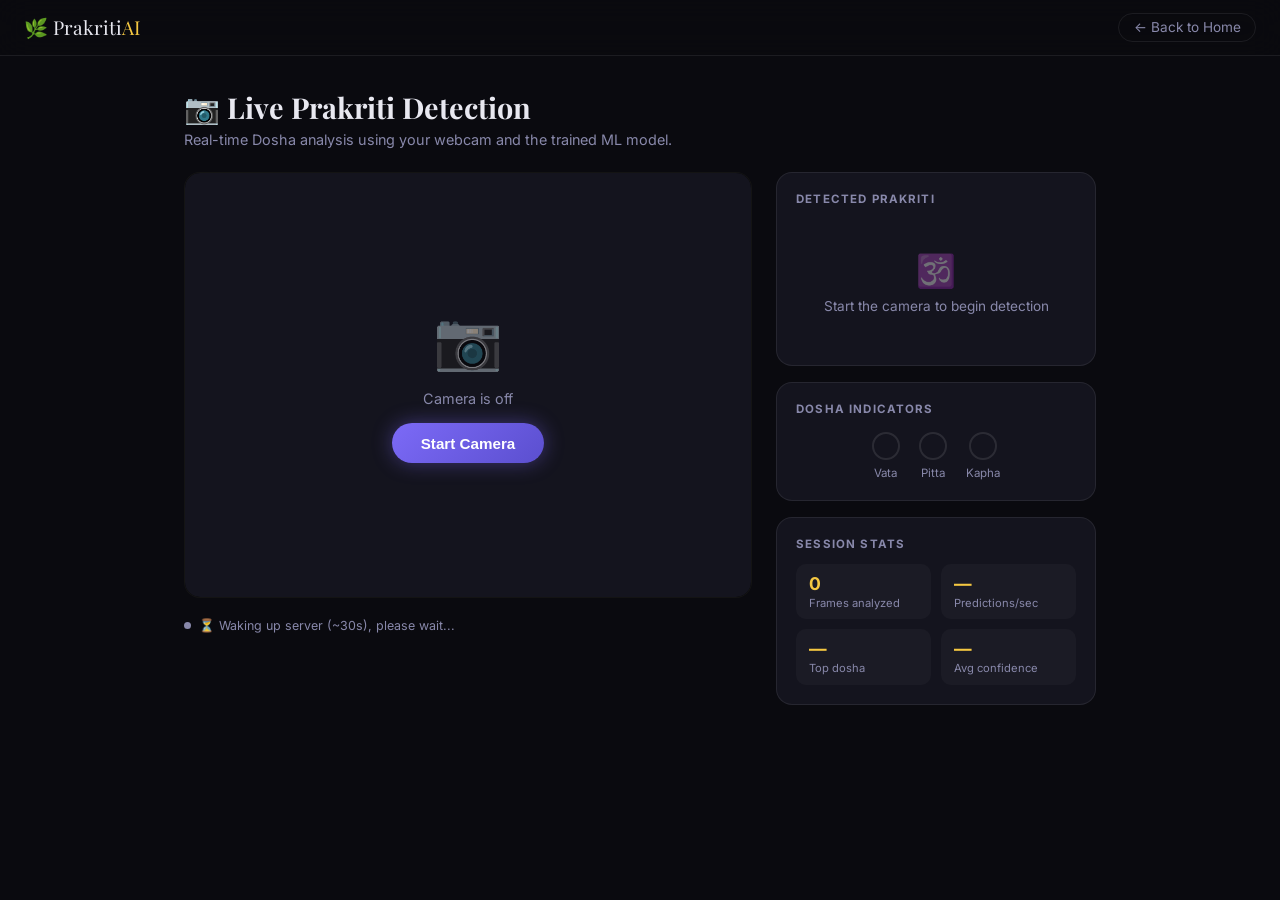
<file: camera.html>
<!DOCTYPE html>
<html lang="en">

<head>
    <meta charset="UTF-8" />
    <meta name="viewport" content="width=device-width, initial-scale=1.0" />
    <title>Prakriti Live Cam</title>
    <link
        href="https://fonts.googleapis.com/css2?family=Playfair+Display:wght@700&family=Inter:wght@400;600&display=swap"
        rel="stylesheet" />
    <style>
        *,
        *::before,
        *::after {
            box-sizing: border-box;
            margin: 0;
            padding: 0;
        }

        :root {
            --vata: #a78bfa;
            --pitta: #fb923c;
            --kapha: #4ade80;
            --bg: #0a0a0f;
            --card: #14141e;
            --border: rgba(255, 255, 255, 0.08);
            --text: #e8e8f0;
            --muted: #8888aa;
            --gold: #f5c842;
        }

        body {
            font-family: 'Inter', sans-serif;
            background: var(--bg);
            color: var(--text);
            min-height: 100vh;
        }

        /* Nav */
        .nav {
            display: flex;
            align-items: center;
            gap: 1rem;
            padding: 0.8rem 1.5rem;
            background: rgba(10, 10, 15, 0.9);
            border-bottom: 1px solid var(--border);
            backdrop-filter: blur(16px);
            position: sticky;
            top: 0;
            z-index: 10;
        }

        .nav-logo {
            font-family: 'Playfair Display', serif;
            font-size: 1.2rem;
        }

        .nav-logo span {
            color: var(--gold);
        }

        .nav-back {
            margin-left: auto;
            color: var(--muted);
            text-decoration: none;
            font-size: 0.85rem;
            border: 1px solid var(--border);
            border-radius: 50px;
            padding: 0.35rem 0.9rem;
            transition: all 0.2s;
        }

        .nav-back:hover {
            color: var(--text);
            border-color: rgba(255, 255, 255, 0.2);
        }

        /* Layout */
        .page {
            max-width: 960px;
            margin: 0 auto;
            padding: 2rem 1.5rem;
        }

        .page-title {
            font-family: 'Playfair Display', serif;
            font-size: 1.8rem;
            margin-bottom: 0.3rem;
        }

        .page-sub {
            color: var(--muted);
            font-size: 0.9rem;
            margin-bottom: 1.5rem;
        }

        /* Main grid */
        .grid {
            display: grid;
            grid-template-columns: 1fr 320px;
            gap: 1.5rem;
        }

        @media(max-width:720px) {
            .grid {
                grid-template-columns: 1fr;
            }
        }

        /* Camera box */
        .cam-wrap {
            position: relative;
            background: #000;
            border-radius: 16px;
            overflow: hidden;
            border: 1px solid var(--border);
            aspect-ratio: 4/3;
        }

        #video {
            width: 100%;
            height: 100%;
            object-fit: cover;
            display: block;
            transform: scaleX(-1);
        }

        #overlay {
            position: absolute;
            inset: 0;
            pointer-events: none;
        }

        /* Start screen */
        .cam-start {
            position: absolute;
            inset: 0;
            display: flex;
            flex-direction: column;
            align-items: center;
            justify-content: center;
            gap: 1rem;
            background: var(--card);
        }

        .cam-start-icon {
            font-size: 3.5rem;
            opacity: 0.5;
        }

        .cam-start p {
            color: var(--muted);
            font-size: 0.9rem;
        }

        .btn-start {
            background: linear-gradient(135deg, #7c6af7, #5b4fcf);
            color: #fff;
            border: none;
            border-radius: 50px;
            padding: 0.7rem 1.8rem;
            font-size: 0.95rem;
            font-weight: 600;
            cursor: pointer;
            transition: transform 0.2s, box-shadow 0.2s;
            box-shadow: 0 0 20px rgba(124, 106, 247, 0.4);
        }

        .btn-start:hover {
            transform: scale(1.05);
        }

        /* Controls bar */
        .controls {
            display: flex;
            gap: 0.7rem;
            margin-top: 0.8rem;
            flex-wrap: wrap;
        }

        .btn-ctrl {
            display: flex;
            align-items: center;
            gap: 0.4rem;
            background: var(--card);
            border: 1px solid var(--border);
            color: var(--text);
            border-radius: 50px;
            padding: 0.45rem 1rem;
            font-size: 0.82rem;
            font-weight: 500;
            cursor: pointer;
            transition: all 0.2s;
        }

        .btn-ctrl:hover {
            border-color: rgba(255, 255, 255, 0.2);
            background: rgba(255, 255, 255, 0.05);
        }

        .btn-ctrl.active {
            border-color: #7c6af7;
            color: var(--vata);
        }

        .btn-ctrl.danger {
            border-color: rgba(248, 113, 113, 0.3);
            color: #f87171;
        }

        .btn-ctrl.danger:hover {
            background: rgba(248, 113, 113, 0.1);
        }

        /* Side panel */
        .panel {
            display: flex;
            flex-direction: column;
            gap: 1rem;
        }

        /* Result card */
        .result-card {
            background: var(--card);
            border: 1px solid var(--border);
            border-radius: 16px;
            padding: 1.2rem;
        }

        .result-card h3 {
            font-size: 0.72rem;
            color: var(--muted);
            letter-spacing: 0.1em;
            text-transform: uppercase;
            margin-bottom: 0.8rem;
        }

        .dosha-display {
            display: flex;
            align-items: center;
            gap: 0.8rem;
            margin-bottom: 1rem;
        }

        .dosha-emoji {
            font-size: 2.2rem;
        }

        .dosha-name-big {
            font-family: 'Playfair Display', serif;
            font-size: 1.5rem;
            font-weight: 700;
        }

        .dosha-conf {
            font-size: 0.8rem;
            color: var(--muted);
            margin-top: 0.1rem;
        }

        .conf-bar-wrap {
            margin-bottom: 1rem;
        }

        .conf-bar-label {
            display: flex;
            justify-content: space-between;
            font-size: 0.75rem;
            color: var(--muted);
            margin-bottom: 0.3rem;
        }

        .conf-bar {
            height: 6px;
            background: rgba(255, 255, 255, 0.06);
            border-radius: 3px;
            overflow: hidden;
        }

        .conf-bar-fill {
            height: 100%;
            border-radius: 3px;
            transition: width 0.4s ease;
        }

        .top3-list {
            display: flex;
            flex-direction: column;
            gap: 0.5rem;
        }

        .top3-item {
            display: flex;
            align-items: center;
            gap: 0.6rem;
        }

        .top3-rank {
            font-size: 0.7rem;
            color: var(--muted);
            width: 14px;
        }

        .top3-name {
            font-size: 0.82rem;
            flex: 1;
        }

        .top3-pct {
            font-size: 0.78rem;
            color: var(--muted);
        }

        .top3-bar {
            flex: 1;
            height: 4px;
            background: rgba(255, 255, 255, 0.06);
            border-radius: 2px;
            overflow: hidden;
        }

        .top3-bar-fill {
            height: 100%;
            border-radius: 2px;
            transition: width 0.4s;
        }

        /* LED indicators */
        .led-panel {
            background: var(--card);
            border: 1px solid var(--border);
            border-radius: 16px;
            padding: 1.2rem;
        }

        .led-panel h3 {
            font-size: 0.72rem;
            color: var(--muted);
            letter-spacing: 0.1em;
            text-transform: uppercase;
            margin-bottom: 1rem;
        }

        .leds {
            display: flex;
            gap: 1.2rem;
            justify-content: center;
        }

        .led-item {
            display: flex;
            flex-direction: column;
            align-items: center;
            gap: 0.4rem;
        }

        .led {
            width: 28px;
            height: 28px;
            border-radius: 50%;
            border: 2px solid rgba(255, 255, 255, 0.1);
            transition: all 0.3s;
        }

        .led.on-vata {
            background: var(--vata);
            box-shadow: 0 0 16px var(--vata);
            border-color: var(--vata);
        }

        .led.on-pitta {
            background: var(--pitta);
            box-shadow: 0 0 16px var(--pitta);
            border-color: var(--pitta);
        }

        .led.on-kapha {
            background: var(--kapha);
            box-shadow: 0 0 16px var(--kapha);
            border-color: var(--kapha);
        }

        .led-label {
            font-size: 0.72rem;
            color: var(--muted);
        }

        /* Stats */
        .stats-card {
            background: var(--card);
            border: 1px solid var(--border);
            border-radius: 16px;
            padding: 1.2rem;
        }

        .stats-card h3 {
            font-size: 0.72rem;
            color: var(--muted);
            letter-spacing: 0.1em;
            text-transform: uppercase;
            margin-bottom: 0.8rem;
        }

        .stats-grid {
            display: grid;
            grid-template-columns: 1fr 1fr;
            gap: 0.6rem;
        }

        .stat-item {
            background: rgba(255, 255, 255, 0.03);
            border-radius: 10px;
            padding: 0.6rem 0.8rem;
        }

        .stat-val {
            font-size: 1.1rem;
            font-weight: 700;
            color: var(--gold);
        }

        .stat-lbl {
            font-size: 0.7rem;
            color: var(--muted);
            margin-top: 0.1rem;
        }

        /* Status bar */
        .status-bar {
            display: flex;
            align-items: center;
            gap: 0.5rem;
            font-size: 0.78rem;
            color: var(--muted);
            margin-top: 0.5rem;
        }

        .status-dot {
            width: 7px;
            height: 7px;
            border-radius: 50%;
            background: var(--muted);
            flex-shrink: 0;
        }

        .status-dot.live {
            background: var(--kapha);
            animation: blink 1.5s infinite;
        }

        .status-dot.error {
            background: #f87171;
        }

        @keyframes blink {

            0%,
            100% {
                opacity: 1
            }

            50% {
                opacity: 0.3
            }
        }

        /* Placeholder state */
        .placeholder {
            text-align: center;
            padding: 2rem 1rem;
            color: var(--muted);
            font-size: 0.85rem;
        }

        .placeholder-icon {
            font-size: 2rem;
            margin-bottom: 0.5rem;
            opacity: 0.4;
        }
    </style>
</head>

<body>

    <nav class="nav">
        <div class="nav-logo">🌿 Prakriti<span>AI</span></div>
        <a href="index.html" class="nav-back">← Back to Home</a>
    </nav>

    <div class="page">
        <h1 class="page-title">📷 Live Prakriti Detection</h1>
        <p class="page-sub">Real-time Dosha analysis using your webcam and the trained ML model.</p>

        <div class="grid">

            <!-- Camera -->
            <div>
                <div class="cam-wrap">
                    <video id="video" autoplay playsinline muted></video>
                    <canvas id="overlay"></canvas>
                    <div class="cam-start" id="camStart">
                        <div class="cam-start-icon">📷</div>
                        <p>Camera is off</p>
                        <button class="btn-start" onclick="startCamera()">Start Camera</button>
                    </div>
                </div>

                <div class="controls">
                    <button class="btn-ctrl" id="btnPause" onclick="togglePause()" style="display:none">⏸ Pause</button>
                    <button class="btn-ctrl" id="btnFlip" onclick="toggleFlip()" style="display:none">🔄 Flip</button>
                    <button class="btn-ctrl danger" id="btnStop" onclick="stopCamera()" style="display:none">⏹
                        Stop</button>
                </div>

                <div class="status-bar">
                    <div class="status-dot" id="statusDot"></div>
                    <span id="statusText">Camera off — click Start Camera</span>
                </div>
            </div>

            <!-- Side panel -->
            <div class="panel">

                <!-- Result -->
                <div class="result-card">
                    <h3>Detected Prakriti</h3>
                    <div id="resultArea">
                        <div class="placeholder">
                            <div class="placeholder-icon">🕉️</div>
                            Start the camera to begin detection
                        </div>
                    </div>
                </div>

                <!-- LEDs -->
                <div class="led-panel">
                    <h3>Dosha Indicators</h3>
                    <div class="leds">
                        <div class="led-item">
                            <div class="led" id="ledVata"></div>
                            <span class="led-label">Vata</span>
                        </div>
                        <div class="led-item">
                            <div class="led" id="ledPitta"></div>
                            <span class="led-label">Pitta</span>
                        </div>
                        <div class="led-item">
                            <div class="led" id="ledKapha"></div>
                            <span class="led-label">Kapha</span>
                        </div>
                    </div>
                </div>

                <!-- Stats -->
                <div class="stats-card">
                    <h3>Session Stats</h3>
                    <div class="stats-grid">
                        <div class="stat-item">
                            <div class="stat-val" id="statFrames">0</div>
                            <div class="stat-lbl">Frames analyzed</div>
                        </div>
                        <div class="stat-item">
                            <div class="stat-val" id="statFPS">—</div>
                            <div class="stat-lbl">Predictions/sec</div>
                        </div>
                        <div class="stat-item">
                            <div class="stat-val" id="statTop">—</div>
                            <div class="stat-lbl">Top dosha</div>
                        </div>
                        <div class="stat-item">
                            <div class="stat-val" id="statConf">—</div>
                            <div class="stat-lbl">Avg confidence</div>
                        </div>
                    </div>
                </div>

            </div>
        </div>
    </div>

    <script>
        // ── Config ────────────────────────────────────────────────────────────────────
        const API = (location.hostname === "localhost" || location.hostname === "127.0.0.1")
            ? "http://localhost:5001"
            : "https://prakriti-1.onrender.com";

        // Wake up Render on page load (free tier sleeps after inactivity)
        fetch(`${API}/health`).then(() => {
            document.getElementById('statusText').textContent = '✅ Server ready — click Start Camera';
            document.getElementById('statusDot').className = 'status-dot live';
        }).catch(() => {
            document.getElementById('statusText').textContent = '⏳ Waking up server (~30s), please wait...';
            const wake = setInterval(() => {
                fetch(`${API}/health`).then(() => {
                    clearInterval(wake);
                    document.getElementById('statusText').textContent = '✅ Server ready — click Start Camera';
                    document.getElementById('statusDot').className = 'status-dot live';
                }).catch(() => { });
            }, 5000);
        });

        const INFER_INTERVAL_MS = 1200; // send a frame every 1.2s

        const DOSHA_META = {
            'Vata': { emoji: '💨', color: '#a78bfa' },
            'Pitta': { emoji: '🔥', color: '#fb923c' },
            'Kapha': { emoji: '🌍', color: '#4ade80' },
            'Vata-Kapha': { emoji: '💨🌍', color: '#a78bfa' },
            'Pitta-Kapha': { emoji: '🔥🌍', color: '#fb923c' },
            'Vata-Pitta': { emoji: '💨🔥', color: '#f5c842' },
        };

        // ── State ─────────────────────────────────────────────────────────────────────
        let stream = null;
        let inferTimer = null;
        let paused = false;
        let flipped = true;
        let frameCount = 0;
        let confSum = 0;
        let topDosha = null;
        let topCount = {};
        let lastInferAt = 0;
        let inferPerSec = 0;
        let inferTick = 0;

        const video = document.getElementById('video');
        const overlay = document.getElementById('overlay');
        const ctx = overlay.getContext('2d');

        // ── Camera ────────────────────────────────────────────────────────────────────
        async function startCamera() {
            try {
                stream = await navigator.mediaDevices.getUserMedia({ video: { facingMode: 'user', width: 640, height: 480 }, audio: false });
                video.srcObject = stream;
                await video.play();

                document.getElementById('camStart').style.display = 'none';
                document.getElementById('btnPause').style.display = '';
                document.getElementById('btnFlip').style.display = '';
                document.getElementById('btnStop').style.display = '';

                setStatus('live', 'Live — analyzing every 1.2s');
                startInference();
            } catch (err) {
                setStatus('error', 'Camera access denied — allow camera in browser settings');
            }
        }

        function stopCamera() {
            if (stream) { stream.getTracks().forEach(t => t.stop()); stream = null; }
            clearInterval(inferTimer);
            video.srcObject = null;
            ctx.clearRect(0, 0, overlay.width, overlay.height);
            document.getElementById('camStart').style.display = 'flex';
            document.getElementById('btnPause').style.display = 'none';
            document.getElementById('btnFlip').style.display = 'none';
            document.getElementById('btnStop').style.display = 'none';
            setStatus('', 'Camera off — click Start Camera');
            resetLEDs();
        }

        function togglePause() {
            paused = !paused;
            document.getElementById('btnPause').textContent = paused ? '▶ Resume' : '⏸ Pause';
            document.getElementById('btnPause').classList.toggle('active', paused);
            setStatus(paused ? '' : 'live', paused ? 'Paused' : 'Live — analyzing every 1.2s');
        }

        function toggleFlip() {
            flipped = !flipped;
            video.style.transform = flipped ? 'scaleX(-1)' : 'scaleX(1)';
        }

        // ── Inference loop ────────────────────────────────────────────────────────────
        function startInference() {
            inferTimer = setInterval(async () => {
                if (paused || !stream) return;
                await runInference();
            }, INFER_INTERVAL_MS);
        }

        async function runInference() {
            // Capture frame from video into a canvas
            const cap = document.createElement('canvas');
            cap.width = 224;
            cap.height = 224;
            const c = cap.getContext('2d');

            // Mirror-correct before sending (flip back if mirrored)
            if (flipped) {
                c.translate(224, 0);
                c.scale(-1, 1);
            }
            c.drawImage(video, 0, 0, 224, 224);

            cap.toBlob(async (blob) => {
                if (!blob) return;
                const form = new FormData();
                form.append('image', blob, 'frame.jpg');

                try {
                    const t0 = performance.now();
                    const res = await fetch(`${API}/predict`, { method: 'POST', body: form });
                    const data = await res.json();
                    const ms = Math.round(performance.now() - t0);

                    if (data.error) { setStatus('error', `Server error: ${data.error}`); return; }

                    frameCount++;
                    confSum += data.confidence;
                    topCount[data.dosha] = (topCount[data.dosha] || 0) + 1;
                    topDosha = Object.keys(topCount).reduce((a, b) => topCount[a] > topCount[b] ? a : b);

                    const now = Date.now();
                    if (now - lastInferAt >= 1000) { inferPerSec = inferTick; inferTick = 0; lastInferAt = now; }
                    inferTick++;

                    updateResult(data);
                    updateLEDs(data.dosha);
                    updateStats(ms);
                    drawOverlay(data);
                    setStatus('live', `Live · last inference ${ms}ms`);
                } catch (err) {
                    setStatus('error', `Server error: ${err.message} — check Render logs`);
                }
            }, 'image/jpeg', 0.85);
        }

        // ── UI updates ────────────────────────────────────────────────────────────────
        function updateResult(data) {
            const meta = DOSHA_META[data.dosha] || { emoji: '🕉️', color: '#fff' };
            const top3Html = data.top3.map((t, i) => {
                const m = DOSHA_META[t.dosha] || {};
                return `<div class="top3-item">
      <span class="top3-rank">#${i + 1}</span>
      <span class="top3-name">${m.emoji || ''} ${t.dosha}</span>
      <div class="top3-bar"><div class="top3-bar-fill" style="width:${t.confidence}%;background:${m.color || '#fff'}"></div></div>
      <span class="top3-pct">${t.confidence}%</span>
    </div>`;
            }).join('');

            document.getElementById('resultArea').innerHTML = `
    <div class="dosha-display">
      <span class="dosha-emoji">${meta.emoji}</span>
      <div>
        <div class="dosha-name-big" style="color:${meta.color}">${data.dosha}</div>
        <div class="dosha-conf">${data.confidence}% confidence</div>
      </div>
    </div>
    <div class="conf-bar-wrap">
      <div class="conf-bar-label"><span>Confidence</span><span>${data.confidence}%</span></div>
      <div class="conf-bar"><div class="conf-bar-fill" style="width:${data.confidence}%;background:${meta.color}"></div></div>
    </div>
    <div class="top3-list">${top3Html}</div>
  `;
        }

        function updateLEDs(dosha) {
            document.getElementById('ledVata').className = 'led' + (dosha.includes('Vata') ? ' on-vata' : '');
            document.getElementById('ledPitta').className = 'led' + (dosha.includes('Pitta') ? ' on-pitta' : '');
            document.getElementById('ledKapha').className = 'led' + (dosha.includes('Kapha') ? ' on-kapha' : '');
        }

        function resetLEDs() {
            ['ledVata', 'ledPitta', 'ledKapha'].forEach(id => document.getElementById(id).className = 'led');
        }

        function updateStats(ms) {
            document.getElementById('statFrames').textContent = frameCount;
            document.getElementById('statFPS').textContent = inferPerSec || '~1';
            document.getElementById('statTop').textContent = topDosha || '—';
            document.getElementById('statConf').textContent = frameCount ? Math.round(confSum / frameCount) + '%' : '—';
        }

        function drawOverlay(data) {
            // Sync canvas size to video display size
            overlay.width = video.offsetWidth;
            overlay.height = video.offsetHeight;
            ctx.clearRect(0, 0, overlay.width, overlay.height);

            const meta = DOSHA_META[data.dosha] || { color: '#fff', emoji: '🕉️' };

            // Bottom banner
            const bh = 52;
            ctx.fillStyle = 'rgba(0,0,0,0.55)';
            ctx.fillRect(0, overlay.height - bh, overlay.width, bh);

            ctx.fillStyle = meta.color;
            ctx.font = 'bold 18px Inter, sans-serif';
            ctx.fillText(`${meta.emoji}  ${data.dosha}`, 14, overlay.height - bh + 22);

            ctx.fillStyle = 'rgba(255,255,255,0.6)';
            ctx.font = '13px Inter, sans-serif';
            ctx.fillText(`${data.confidence}% confidence`, 14, overlay.height - bh + 40);

            // Top-right confidence bar
            const bw = 120, bx = overlay.width - bw - 12, by = 12;
            ctx.fillStyle = 'rgba(0,0,0,0.5)';
            roundRect(ctx, bx, by, bw, 8, 4); ctx.fill();
            ctx.fillStyle = meta.color;
            roundRect(ctx, bx, by, bw * (data.confidence / 100), 8, 4); ctx.fill();
        }

        function roundRect(ctx, x, y, w, h, r) {
            ctx.beginPath();
            ctx.moveTo(x + r, y);
            ctx.lineTo(x + w - r, y);
            ctx.quadraticCurveTo(x + w, y, x + w, y + r);
            ctx.lineTo(x + w, y + h - r);
            ctx.quadraticCurveTo(x + w, y + h, x + w - r, y + h);
            ctx.lineTo(x + r, y + h);
            ctx.quadraticCurveTo(x, y + h, x, y + h - r);
            ctx.lineTo(x, y + r);
            ctx.quadraticCurveTo(x, y, x + r, y);
            ctx.closePath();
        }

        function setStatus(type, msg) {
            const dot = document.getElementById('statusDot');
            dot.className = 'status-dot' + (type ? ' ' + type : '');
            document.getElementById('statusText').textContent = msg;
        }
    </script>
</body>

</html>
</file>
